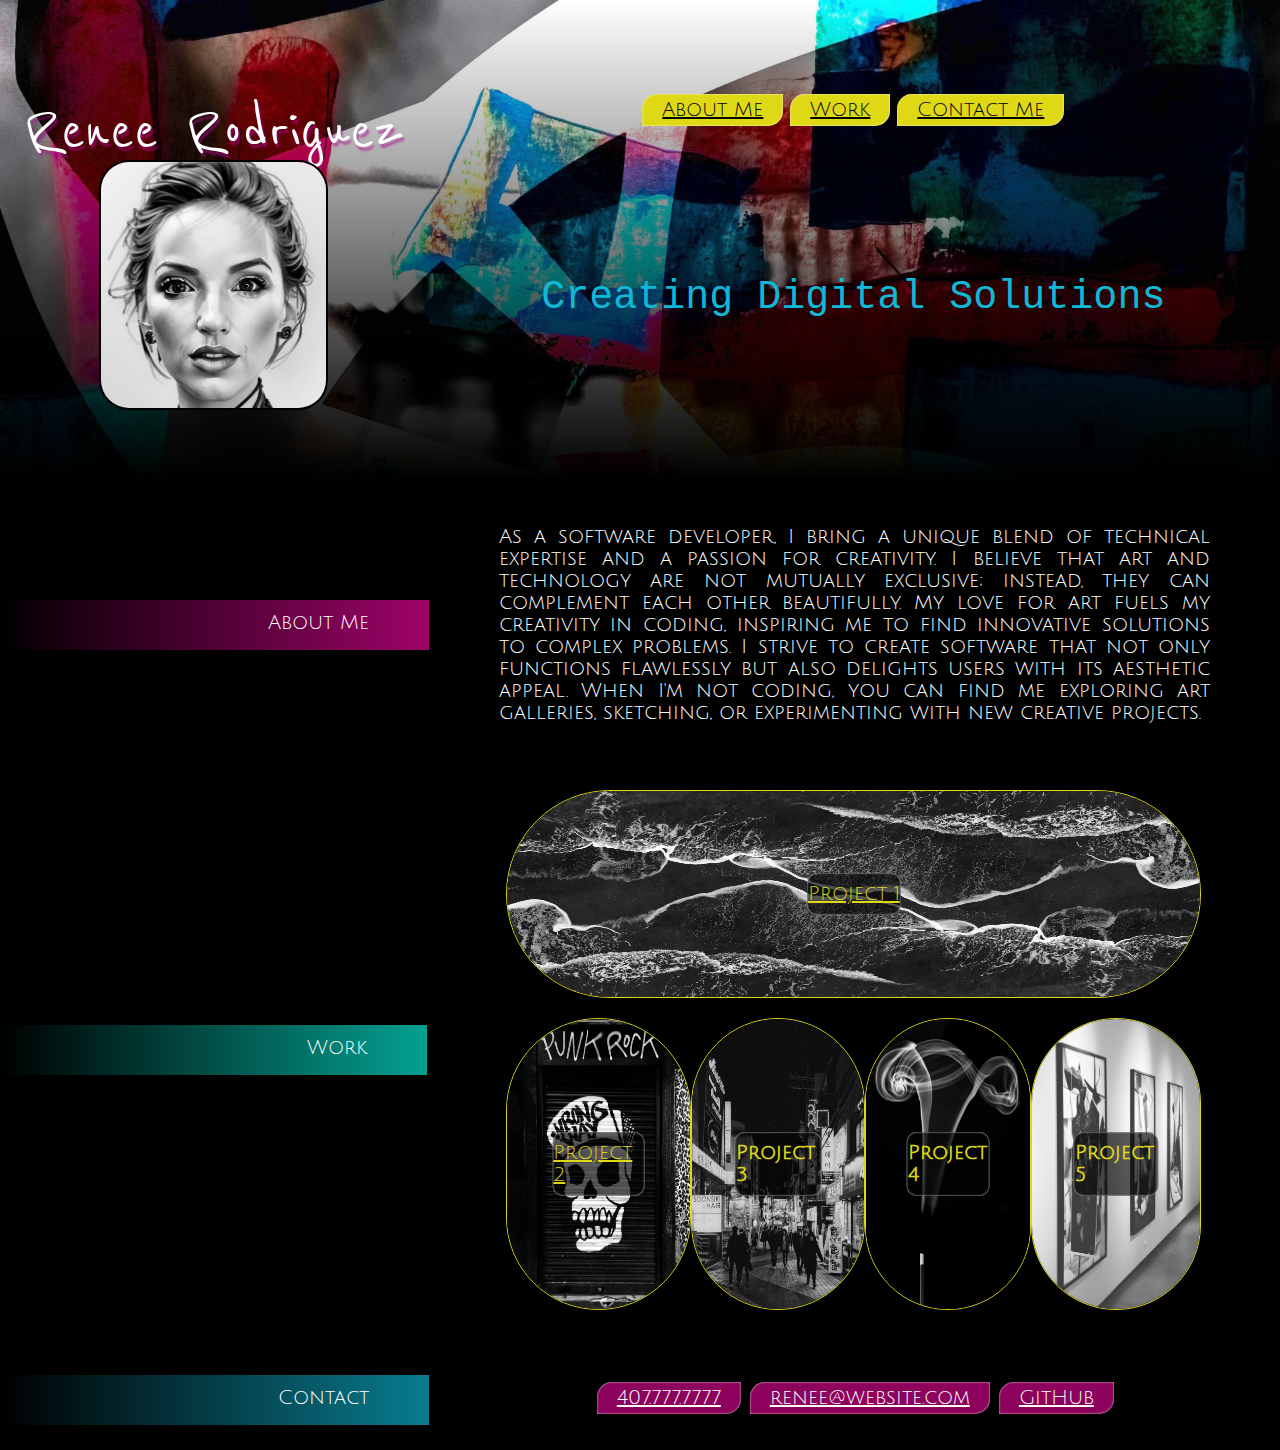
<file: index.html>
<!DOCTYPE html>
<html lang="en-us">

<!-- Head -->
<head>
    <meta charset="UTF-8" />
    <meta name="viewport" content="width=device-width, initial-scale=1.0">
    <link rel="stylesheet" href="./assets/styles/portfolio.css">
    <link rel="preconnect" href="https://fonts.googleapis.com">
    <link rel="preconnect" href="https://fonts.gstatic.com" crossorigin>
    <link
        href="https://fonts.googleapis.com/css2?family=Arizonia&family=Julius+Sans+One&family=Reenie+Beanie&display=swap"
        rel="stylesheet">
    <title>DigitalCraft Portfolio</title>
</head>

<body>
    <!-- Header and Navigation -->
    <header class="header">
        <div class="name-avatar">
            <h1 class="name">Renee Rodriguez</h1>
            <div class="avatar">
                <img src="./assets/images/Screenshot_20240307_000409_Magic AI Avatars~3.jpg"
                    alt="black and white avatar image as charcoal drawing" />
            </div>
        </div>
        <div class="navigation-subtitle">
            <nav class="navigation">
                <ul>
                    <li>
                        <a class="rounded-corners" href="#about-me-locator">About Me</a>
                    </li>
                    <li>
                        <a class="rounded-corners" href="#work-locator">Work</a>
                    </li>
                    <li>
                        <a class="rounded-corners" href="#contact-me-locator">Contact Me</a>
                    </li>
                </ul>
            </nav>
            <span class="subtitle">
                Creating Digital Solutions
            </span>
        </div>
    </header>

    <!-- About Me -->
    <section id="about-me-locator" class="about-me">
        <span class="about-me-locator sidebar-heading">
            About Me
        </span>
        <div class="about-me-summary">
            <p>
                As a software developer, I bring a unique blend of technical expertise and a passion for creativity. I
                believe that art and technology are not mutually exclusive; instead, they can complement each other
                beautifully. My love for art fuels my creativity in coding, inspiring me to find innovative solutions to
                complex problems. I strive to create software that not only functions flawlessly but also delights users
                with its aesthetic appeal. When I'm not coding, you can find me exploring art galleries, sketching, or
                experimenting with new creative projects.
            </p>
        </div>
    </section>

    <!-- Work -->
    <section id="work-locator" class="work">
        <span class="work-locator sidebar-heading">
            Work
        </span>
        <div class="projects">
            <div class="future-projects active-project">
                <img src="assets/images/pexels-idan-canfi-4752708.jpg" alt="black and white image of ocean waves">
                <a href="https://aiyanascar.github.io/VibeStation/">Project 1</a>
            </div>
            <div class="other-projects">
                <div class="future-projects">
                    <img src="assets/images/pexels-willo-m-953457.jpg"
                        alt="black and white image of graffiti painted skull wearing hat sayin wrong way and punk rock written above ">
                        <a href="https://github.com/ashmeyo74/petinfosource">Project 2</a>
                </div>
                <div class="future-projects">
                    <img src="assets/images/pexels-sophie-otto-20347992.jpg"
                        alt="black and white image of people walking around the city in south korea">
                    <h2>Project 3</h2>
                </div>
                <div class="future-projects">
                    <img src="assets/images/pexels-murtaza-saifee-4031381.jpg"
                        alt="black and white image of incense smoke in the shape of female reproductive system ">
                    <h2>Project 4</h2>
                </div>
                <div class="future-projects">
                    <img src="assets/images/pexels-dom-j-297494.jpg"
                        alt="black and white image of artwork hanging on wall">
                    <h2>Project 5</h2>
                </div>
            </div>
        </div>
    </section>

    <!-- Footer -->
    <section id="contact-me-locator" class="contact">
        <span class="contact-locator sidebar-heading">
            Contact
        </span>
        <div class="contact-info">
            <ul>
                <li>
                    <a class="contact-links" href="about-me">407.777.7777</a>
                </li>
                <li>
                    <a class="contact-links" href="#work">renee@website.com</a>
                </li>
                <li>
                    <a class="contact-links" href="#contact-me">GitHub</a>
                </li>
            </ul>
        </div>
    </section>
</body>
</file>
<file: assets/styles/portfolio.css>
/* General Styling */
* {
    box-sizing: border-box;
    padding: 0;
    margin: 0;
    font-family: 'Julius Sans One', Verdana, sans-serif;
    color: white;
    font-size: 20px;
}
body {
    background-color: black;
}

/* Header and navigation */
.header {
    display: flex;
    height: 500px;
    flex-direction: row;
    background: linear-gradient(transparent, black 60%), url("../images/pexels-steve-johnson-5685604.jpg");
    background-position: inherit;
    background-repeat: no-repeat;
    background-size: 100% 800px;
}
.name-avatar {

    height: 500px;
    width: 45%;
    display: flex;
    flex-direction: column;
    justify-content: center;
    text-align: center;
    font-family: "Arizonia", cursive;
    text-shadow: 2px 4px 2px rgba(177, 7, 149, 0.542);
}
.name {
    height: 70px;
    font-family: "Reenie Beanie", cursive;
    font-size: 70px;
    font-weight: 400;
    color: white
}
.avatar {
    display: flex;
    justify-content: center;
    margin-top: 0px;
}
.avatar img {
    height: 250px;
    object-fit: contain;
    border-radius: 30px;
    border: 2px solid rgb(0, 0, 0);

}
.navigation-subtitle {
    height: 500px;
    width: 90%;
    display: flex;
    flex-direction: column;
    justify-content: center;
    align-items: center;
    text-align: center;
}
.navigation {
    height: 100px;
    width: 80%;
}
.header nav ul li {
    display: inline-block;
    font-size: 30px;
    padding-top: 15px;
}
.rounded-corners {
    border-radius: 15px 0px 15px 0px;
    padding: 5px 20px;
    background-color: rgb(223, 216, 21);
    box-shadow: inset 0 0 2px white;
    color: black;
}
.subtitle {
    height: 250px;
    width: 100%;
    color: rgb(13, 185, 215);
    font-size: 40px;
    font-family: 'Courier New', Courier, monospace;
    padding-top: 100px;
}

/* Sidebar Locator Headings */
.sidebar-heading {
    height: 50px;
    width: 35%;
    text-align: right;
    padding-right: 60px;
    padding-top: 12px;
}
.about-me-locator {
    background: linear-gradient(to right, transparent, rgb(238, 4, 156) 150%);
}
.work-locator {
    background: linear-gradient(to right, transparent, rgb(4, 241, 217) 150%);
}
.contact-locator {
    background: linear-gradient(to right, transparent, rgb(13, 185, 215) 150%);
}

/* About Me */
.about-me {
    display: flex;
    height: 250px;
    align-items: center;
    flex-direction: row;
}
.about-me-summary {
    height: 250px;
    width: 70%;
    padding-block: auto;
    text-align: justify;
    position: relative;
}
.about-me-summary p {
    position: absolute;
    top: 50%;
    transform: translateY(-50%);
    padding: 70px;
}

/* Work */
.work {
    display: flex;
    height: 600px;
    align-items: center;
    flex-direction: row;
}
.projects {
    height: 100%;
    width: 70%;
    display: flex;
    justify-content: space-evenly;
    padding: 40px;
    flex-direction: column;
    align-items: center;
}
.future-projects { 
    position: relative;
}
.active-project {
    height: 40%;
    width: 90%;
}
.other-projects {
    display: flex;
    height: 60%;
    width: 90%;
    padding-top: 20px;
}
.future-projects img {
    height: 100%;
    width: 100%;
    object-fit: fill;
    border-radius: 30px;
    margin:auto 0;
    border: 1px solid rgb(223, 216, 21);
    border-radius: 120px;
}
.future-projects h2 {
    position: absolute;
    top: 50%;
    left: 50%;
    transform: translate(-50%, -50%);
    color: rgb(223, 216, 21);
    border-radius: 10px;
    padding: 10px 1px;
    background-color: rgba(3, 3, 3, 0.650);
    box-shadow: inset 0 0 2px white;
  }

  .future-projects a {
    position: absolute;
    top: 50%;
    left: 50%;
    transform: translate(-50%, -50%);
    color: rgb(223, 216, 21);
    border-radius: 10px;
    padding: 10px 1px;
    background-color: rgba(3, 3, 3, 0.650);
    box-shadow: inset 0 0 2px white;
  }

/* Footer */
.contact {
    display: flex;
    height: 100px;
    align-items: center;
    flex-direction: row;
    text-align: center;
}
.contact-info {
    height: 70px;
    width: 70%;
    padding-top: 22px;
}
.contact-info ul li {
    display: inline-block;
    margin-left: 2px;
}
.contact-links {
    border-radius: 15px 0px 15px 0px;
    padding: 5px 20px;
    background-color: rgba(238, 4, 156, 0.588);
    box-shadow: inset 0 0 2px rgb(255, 255, 255);
}

/* Responsive Styling */
@media screen and (max-width: 800px) {
    * {
        font-size: 13px;
    }
    .header {
        flex-direction: column;
    }
    .name-avatar {
        flex: 10%;
        margin: auto;
    }
    .name {
        font-size: 50px;
        height: 75px;
        padding-top: 10px;
    }
    .avatar img {
        height: 200px;
        margin: 20px;
    }
    .navigation-subtitle {
        margin: auto;
        height: 190px;
    }
    .header nav {
        padding-top: 10px;
        height: 100px;
    }
    .subtitle {
        font-size: 25px;
        padding-top: 20px;
    }
    .about-me-summary {
        text-align: start;
        width: 90%;
        height: 175px;
        padding-top: 27px;
    }
    .projects {
        height: 30%;
        width: 80%;
        height: 100%;
        flex-wrap: wrap;
    }
    .future-projects {
        height: 50%;
        width: 100%;
        justify-content: flex-start;
    }
    .future-projects img {
        height: 200px;
        width: 100%;
    }
    .contact-info {
        padding-top: 30px;
    }
    .about-me, .work, .contact {
        flex-direction: column;
        height: 100%;
    }
    .about-me-locator, .work-locator, .contact-locator {
        padding-left: 3%;
        text-align: left;
        width: 100%;
        padding-top: 8px;
        height: 30px;
    }
    .about-me-locator {
        background: linear-gradient(to left, transparent, rgb(238, 4, 156) 150%);
    }
    .work-locator {
        background: linear-gradient(to left, transparent, rgb(4, 241, 217) 150%);
    }
    .contact-locator {
        background: linear-gradient(to left, transparent, rgb(13, 185, 215) 150%);
    }
}

@media screen and (max-width: 400px) {
    * {
        font-size: 12px !important;
    }
    .header {
        flex-direction: column;
        height: 100%;
        background: linear-gradient(transparent, black 80%), url("../images/pexels-steve-johnson-5685604.jpg");
        background-size: 100% 100%;
        background-repeat: inherit;
    }
    .name {
        font-size: 40px !important;
        height: 100px !important;
        padding-top: 0px !important;
    }
    .avatar {
        margin-top: 0px;
    }
    .avatar img {
        height: 125px !important;
    }
    .navigation-subtitle {
        margin: auto;
        height: 125px;
    }
    .header nav {
        padding-top: 18px;
        height: 50px;
        white-space: nowrap;
    }
    .navigation {
        width: 100%;
    }
    .header nav ul li {
        display: inline;
    }
    .subtitle {
        font-size: 20px !important;
    }
    .about-me-summary {
        text-align: start;
        width: 90%;
        height: 175px;
    }
    .about-me-summary p {
        width: 97%;
        text-align: justify;
        padding: 0px;
    }
    .future-projects img {
        height: 100px;
        width: 100%;  
    }
    .about-me-locator, .work-locator, .contact-locator {
        padding-top: 5px;
        height: 25px;
        margin-top: 25px;
    }
    .contact-info {
    width: 100%;
    padding-right: 10px;
    }
}
</file>
